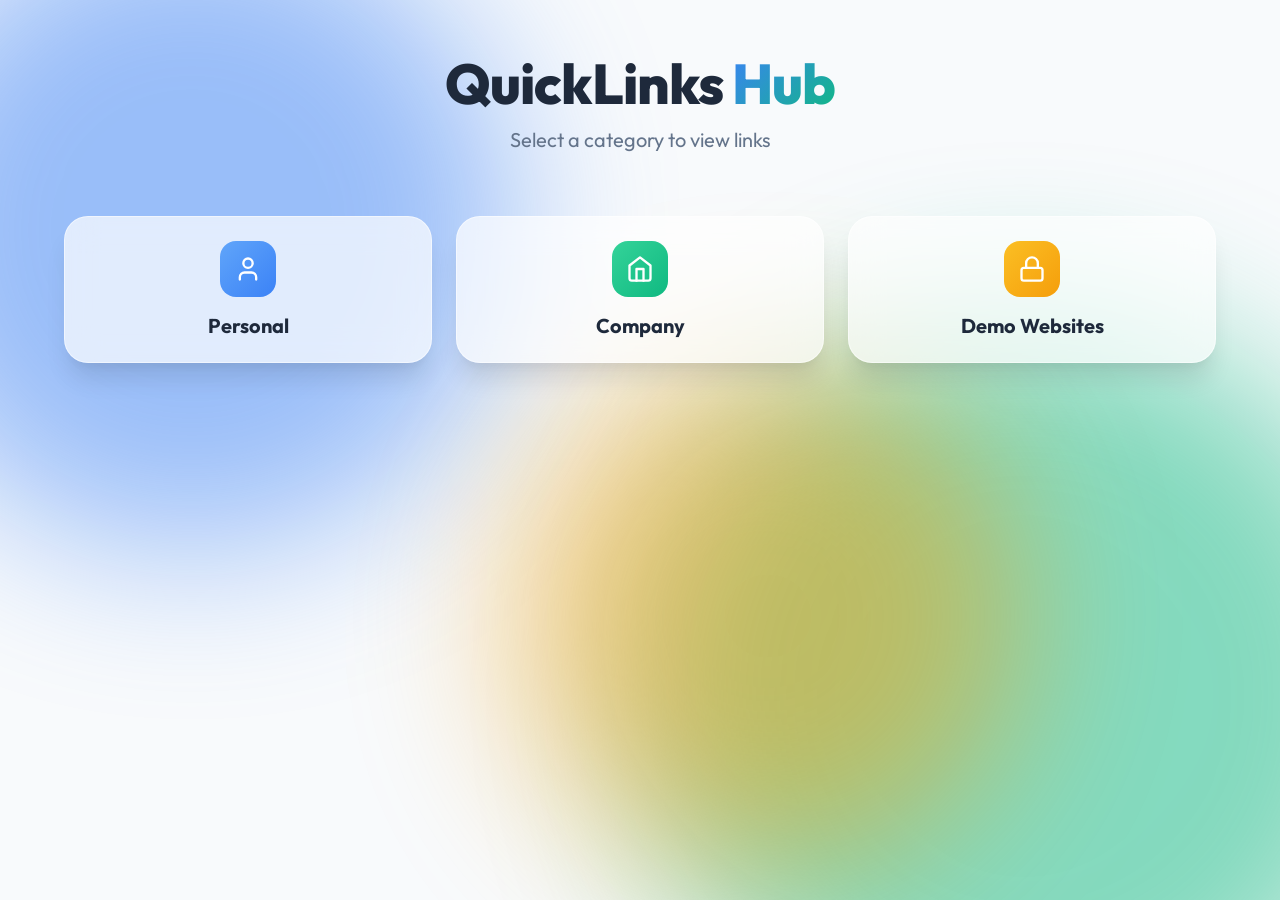
<file: index.html>
<!DOCTYPE html>
<html lang="en">
<head>
    <meta charset="UTF-8">
    <meta name="viewport" content="width=device-width, initial-scale=1.0">
    <title>QuickLinks Hub - Home</title>
    <link rel="stylesheet" href="style.css">
    <link href="https://fonts.googleapis.com/css2?family=Outfit:wght@300;400;600;800&display=swap" rel="stylesheet">
</head>
<body>
    <div class="background-elements">
        <div class="blob blob-blue"></div>
        <div class="blob blob-green"></div>
        <div class="blob blob-gold"></div>
    </div>

    <main class="container">
        <header>
            <h1>QuickLinks <span>Hub</span></h1>
            <p>Select a category to view links</p>
        </header>

        <div class="sections-wrapper" style="display: grid; grid-template-columns: repeat(auto-fit, minmax(200px, 1fr)); gap: 1.5rem;">
            
            <a href="personal/index.html" class="glass-panel nav-card" style="text-decoration: none; display: flex; flex-direction: column; align-items: center; text-align: center; gap: 1rem; padding: 1.5rem;">
                <div class="icon-wrap blue-bg" style="width: 56px; height: 56px; border-radius: 16px;">
                    <svg xmlns="http://www.w3.org/2000/svg" width="28" height="28" viewBox="0 0 24 24" fill="none" stroke="currentColor" stroke-width="2" stroke-linecap="round" stroke-linejoin="round"><path d="M19 21v-2a4 4 0 0 0-4-4H9a4 4 0 0 0-4 4v2"></path><circle cx="12" cy="7" r="4"></circle></svg>
                </div>
                <h2 style="color: var(--color-text); font-size: 1.25rem;">Personal</h2>
            </a>

            <a href="company/index.html" class="glass-panel nav-card" style="text-decoration: none; display: flex; flex-direction: column; align-items: center; text-align: center; gap: 1rem; padding: 1.5rem;">
                <div class="icon-wrap green-bg" style="width: 56px; height: 56px; border-radius: 16px;">
                    <svg xmlns="http://www.w3.org/2000/svg" width="28" height="28" viewBox="0 0 24 24" fill="none" stroke="currentColor" stroke-width="2" stroke-linecap="round" stroke-linejoin="round"><path d="M3 9l9-7 9 7v11a2 2 0 0 1-2 2H5a2 2 0 0 1-2-2z"></path><polyline points="9 22 9 12 15 12 15 22"></polyline></svg>
                </div>
                <h2 style="color: var(--color-text); font-size: 1.25rem;">Company</h2>
            </a>

            <a href="demo/index.html" class="glass-panel nav-card" style="text-decoration: none; display: flex; flex-direction: column; align-items: center; text-align: center; gap: 1rem; padding: 1.5rem;">
                <div class="icon-wrap gold-bg" style="width: 56px; height: 56px; border-radius: 16px;">
                    <svg xmlns="http://www.w3.org/2000/svg" width="28" height="28" viewBox="0 0 24 24" fill="none" stroke="currentColor" stroke-width="2" stroke-linecap="round" stroke-linejoin="round"><rect x="3" y="11" width="18" height="11" rx="2" ry="2"></rect><path d="M7 11V7a5 5 0 0 1 10 0v4"></path></svg>
                </div>
                <h2 style="color: var(--color-text); font-size: 1.25rem;">Demo Websites</h2>
            </a>

        </div>
    </main>
</body>
</html>
</file>
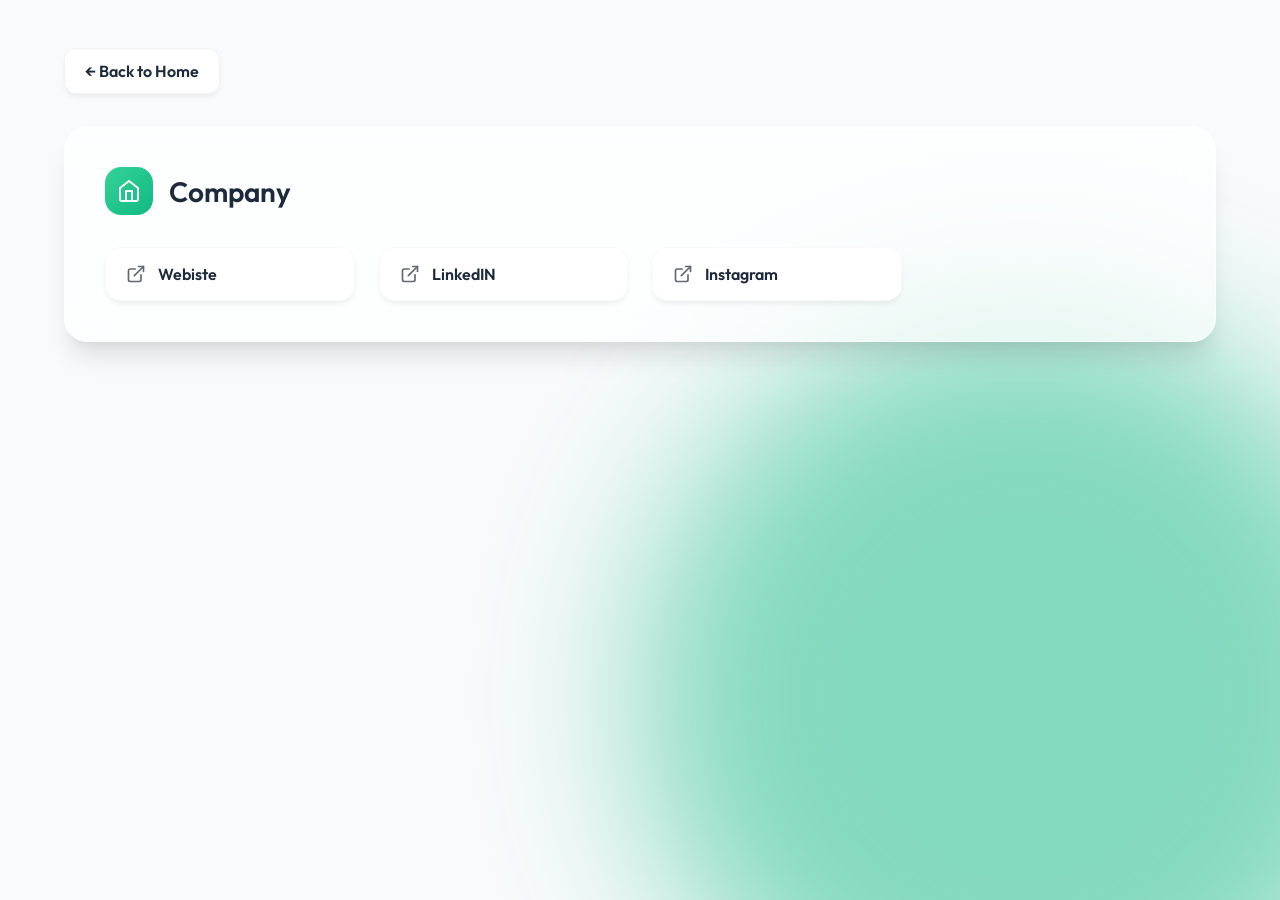
<file: company/index.html>
<!DOCTYPE html>
<html lang="en">
<head>
    <meta charset="UTF-8">
    <meta name="viewport" content="width=device-width, initial-scale=1.0">
    <title>Company Links</title>
    <link rel="stylesheet" href="../style.css">
    <link href="https://fonts.googleapis.com/css2?family=Outfit:wght@300;400;600;800&display=swap" rel="stylesheet">
</head>
<body>
    <div class="background-elements">
        <div class="blob blob-green"></div>
    </div>

    <main class="container">
        <div style="margin-bottom: 2rem;">
            <a href="../index.html" class="back-btn">← Back to Home</a>
        </div>
        
        <section class="glass-panel">
            <div class="section-header" style="justify-content: flex-start; cursor: default; pointer-events: none;">
                <div class="header-title">
                    <div class="icon-wrap green-bg">
                        <svg xmlns="http://www.w3.org/2000/svg" width="24" height="24" viewBox="0 0 24 24" fill="none" stroke="currentColor" stroke-width="2" stroke-linecap="round" stroke-linejoin="round"><path d="M3 9l9-7 9 7v11a2 2 0 0 1-2 2H5a2 2 0 0 1-2-2z"></path><polyline points="9 22 9 12 15 12 15 22"></polyline></svg>
                    </div>
                    <h2>Company</h2>
                </div>
            </div>
            <div class="section-content">
                <div class="links-grid" id="company-links">
                    <!-- Links injected via script -->
                </div>
            </div>
        </section>
    </main>

    <script src="../script.js"></script>
</body>
</html>
</file>
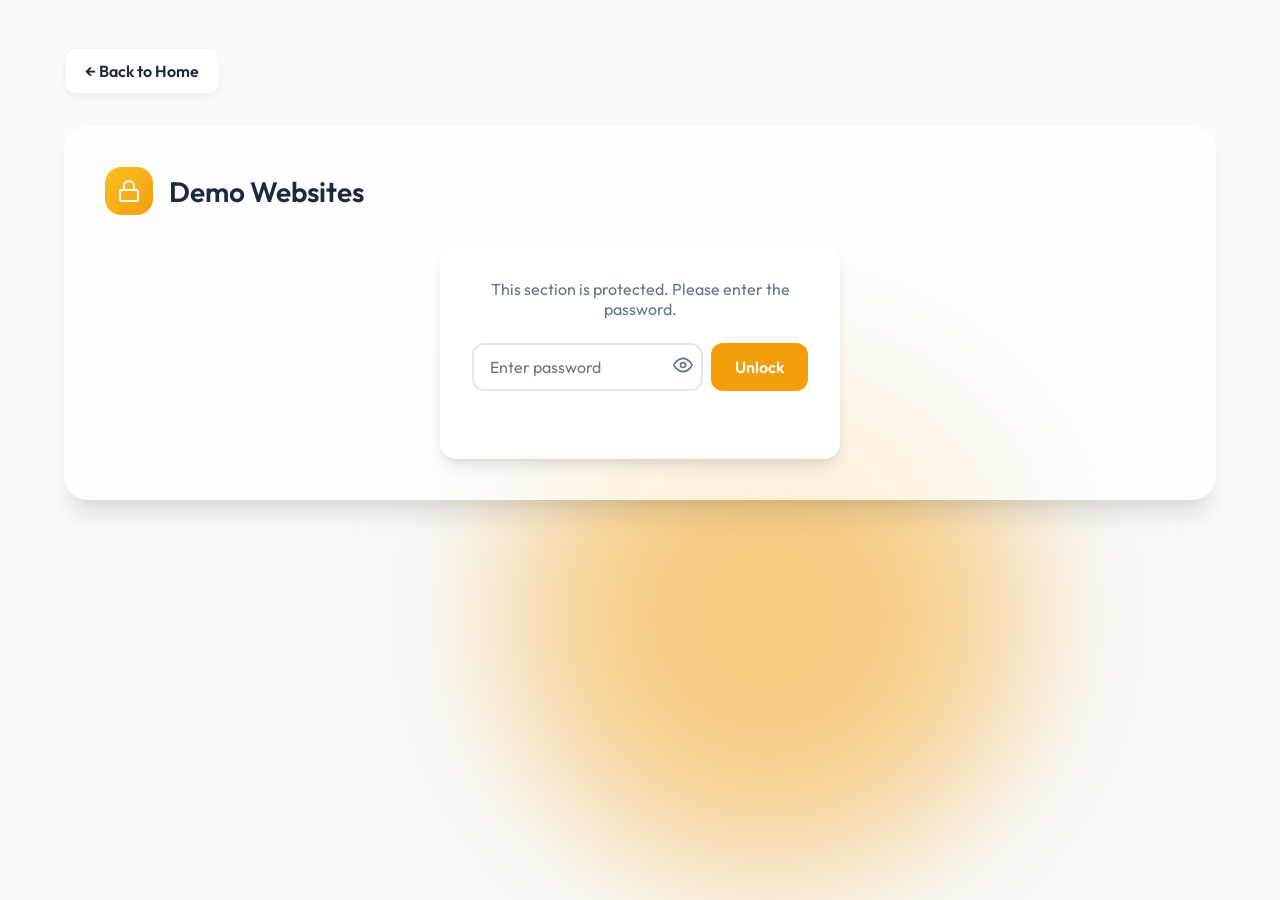
<file: demo/index.html>
<!DOCTYPE html>
<html lang="en">
<head>
    <meta charset="UTF-8">
    <meta name="viewport" content="width=device-width, initial-scale=1.0">
    <title>Demo Websites</title>
    <link rel="stylesheet" href="../style.css">
    <link href="https://fonts.googleapis.com/css2?family=Outfit:wght@300;400;600;800&display=swap" rel="stylesheet">
</head>
<body>
    <div class="background-elements">
        <div class="blob blob-gold"></div>
    </div>

    <main class="container">
        <div style="margin-bottom: 2rem;">
            <a href="../index.html" class="back-btn">← Back to Home</a>
        </div>
        
        <section class="glass-panel" id="demo-section">
            <div class="section-header" style="justify-content: flex-start; cursor: default; pointer-events: none;">
                <div class="header-title">
                    <div class="icon-wrap gold-bg">
                        <svg xmlns="http://www.w3.org/2000/svg" width="24" height="24" viewBox="0 0 24 24" fill="none" stroke="currentColor" stroke-width="2" stroke-linecap="round" stroke-linejoin="round"><rect x="3" y="11" width="18" height="11" rx="2" ry="2"></rect><path d="M7 11V7a5 5 0 0 1 10 0v4"></path></svg>
                    </div>
                    <h2>Demo Websites</h2>
                </div>
            </div>
            
            <div class="section-content">
                <div id="auth-container" class="auth-container">
                    <p>This section is protected. Please enter the password.</p>
                    <div class="input-group">
                        <div style="position: relative; flex: 1; display: flex;">
                            <input type="password" id="demo-password" placeholder="Enter password" style="width: 100%; padding-right: 40px;">
                            <button id="toggle-pwd-btn" style="position: absolute; right: 10px; top: 50%; transform: translateY(-50%); background: none; border: none; cursor: pointer; color: var(--color-text-light); padding: 0; min-width: auto; width: auto; box-shadow: none;">
                                <svg id="eye-icon" xmlns="http://www.w3.org/2000/svg" width="20" height="20" viewBox="0 0 24 24" fill="none" stroke="currentColor" stroke-width="2" stroke-linecap="round" stroke-linejoin="round">
                                    <path d="M1 12s4-8 11-8 11 8 11 8-4 8-11 8-11-8-11-8z"></path>
                                    <circle cx="12" cy="12" r="3"></circle>
                                </svg>
                            </button>
                        </div>
                        <button id="unlock-btn">Unlock</button>
                    </div>
                    <p id="auth-error" class="error-msg"></p>
                </div>

                <div class="links-grid hidden" id="demo-links">
                    <!-- Links will be injected here after auth -->
                </div>
            </div>
        </section>
    </main>

    <script src="../script.js"></script>
</body>
</html>
</file>
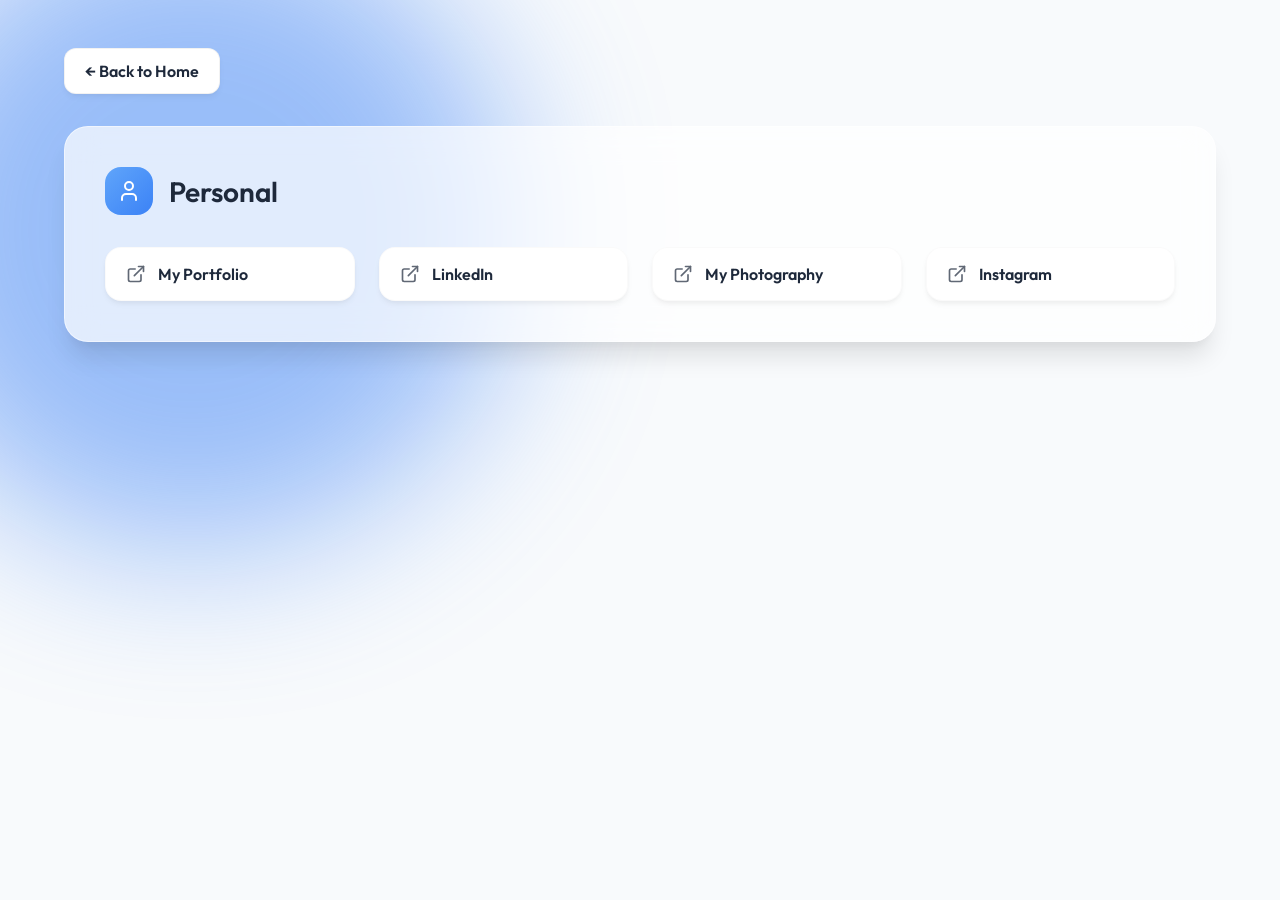
<file: personal/index.html>
<!DOCTYPE html>
<html lang="en">
<head>
    <meta charset="UTF-8">
    <meta name="viewport" content="width=device-width, initial-scale=1.0">
    <title>Personal Links</title>
    <link rel="stylesheet" href="../style.css">
    <link href="https://fonts.googleapis.com/css2?family=Outfit:wght@300;400;600;800&display=swap" rel="stylesheet">
</head>
<body>
    <div class="background-elements">
        <div class="blob blob-blue"></div>
    </div>

    <main class="container">
        <div style="margin-bottom: 2rem;">
            <a href="../index.html" class="back-btn">← Back to Home</a>
        </div>
        
        <section class="glass-panel">
            <div class="section-header" style="justify-content: flex-start; cursor: default; pointer-events: none;">
                <div class="header-title">
                    <div class="icon-wrap blue-bg">
                        <svg xmlns="http://www.w3.org/2000/svg" width="24" height="24" viewBox="0 0 24 24" fill="none" stroke="currentColor" stroke-width="2" stroke-linecap="round" stroke-linejoin="round"><path d="M19 21v-2a4 4 0 0 0-4-4H9a4 4 0 0 0-4 4v2"></path><circle cx="12" cy="7" r="4"></circle></svg>
                    </div>
                    <h2>Personal</h2>
                </div>
            </div>
            <div class="section-content">
                <div class="links-grid" id="personal-links">
                    <!-- Links injected via script -->
                </div>
            </div>
        </section>
    </main>

    <script src="../script.js"></script>
</body>
</html>
</file>
<file: style.css>
:root {
    --color-bg: #f8fafc;
    --color-text: #1e293b;
    --color-text-light: #64748b;
    
    --color-blue: #3b82f6;
    --color-blue-light: #eff6ff;
    
    --color-green: #10b981;
    --color-green-light: #ecfdf5;
    
    --color-gold: #f59e0b;
    --color-gold-light: #fffbeb;
    
    --color-white: #ffffff;
    --glass-bg: rgba(255, 255, 255, 0.7);
    --glass-border: rgba(255, 255, 255, 0.5);
    
    --shadow-sm: 0 4px 6px -1px rgba(0, 0, 0, 0.05), 0 2px 4px -1px rgba(0, 0, 0, 0.03);
    --shadow-md: 0 10px 15px -3px rgba(0, 0, 0, 0.1), 0 4px 6px -2px rgba(0, 0, 0, 0.05);
    --shadow-lg: 0 20px 25px -5px rgba(0, 0, 0, 0.1), 0 10px 10px -5px rgba(0, 0, 0, 0.04);
}

* {
    margin: 0;
    padding: 0;
    box-sizing: border-box;
}

body {
    font-family: 'Outfit', sans-serif;
    background-color: var(--color-bg);
    color: var(--color-text);
    min-height: 100vh;
    position: relative;
    overflow-x: hidden;
}

/* Background Animated Blobs */
.background-elements {
    position: fixed;
    top: 0;
    left: 0;
    width: 100%;
    height: 100%;
    z-index: -1;
    overflow: hidden;
    pointer-events: none;
}

.blob {
    position: absolute;
    border-radius: 50%;
    filter: blur(80px);
    opacity: 0.5;
    animation: float 20s infinite ease-in-out alternate;
}

.blob-blue {
    top: -10%;
    left: -10%;
    width: 50vw;
    height: 50vw;
    background: var(--color-blue);
    animation-delay: 0s;
}

.blob-green {
    bottom: -20%;
    right: -10%;
    width: 60vw;
    height: 60vw;
    background: var(--color-green);
    animation-delay: -5s;
}

.blob-gold {
    top: 40%;
    left: 40%;
    width: 40vw;
    height: 40vw;
    background: var(--color-gold);
    animation-delay: -10s;
}

@keyframes float {
    0% { transform: translate(0, 0) scale(1); }
    100% { transform: translate(5%, 5%) scale(1.1); }
}

.container {
    max-width: 1200px;
    margin: 0 auto;
    padding: 3rem 1.5rem;
}

header {
    text-align: center;
    margin-bottom: 4rem;
}

header h1 {
    font-size: 3.5rem;
    font-weight: 800;
    letter-spacing: -1px;
    margin-bottom: 0.5rem;
}

header h1 span {
    background: linear-gradient(135deg, var(--color-blue), var(--color-green));
    -webkit-background-clip: text;
    -webkit-text-fill-color: transparent;
}

header p {
    color: var(--color-text-light);
    font-size: 1.25rem;
}

.sections-wrapper {
    display: flex;
    flex-direction: column;
    gap: 3rem;
}

.glass-panel {
    background: var(--glass-bg);
    backdrop-filter: blur(16px);
    -webkit-backdrop-filter: blur(16px);
    border: 1px solid var(--glass-border);
    border-radius: 24px;
    padding: 2.5rem;
    box-shadow: var(--shadow-lg);
    transition: transform 0.3s ease, box-shadow 0.3s ease;
}

.glass-panel:hover {
    transform: translateY(-5px);
    box-shadow: 0 25px 30px -5px rgba(0, 0, 0, 0.12);
}

.section-header {
    display: flex;
    align-items: center;
    justify-content: space-between;
    margin-bottom: 0;
    cursor: pointer;
    user-select: none;
    transition: opacity 0.2s;
}

.section-header:hover {
    opacity: 0.8;
}

.header-title {
    display: flex;
    align-items: center;
    gap: 1rem;
}

.toggle-icon {
    font-size: 1.25rem;
    color: var(--color-text-light);
    transition: transform 0.3s ease;
}

.section-header.active .toggle-icon {
    transform: rotate(180deg);
}

.section-content {
    margin-top: 2rem;
    animation: fadeIn 0.3s ease;
}

@keyframes fadeIn {
    from { opacity: 0; transform: translateY(-10px); }
    to { opacity: 1; transform: translateY(0); }
}

.icon-wrap {
    width: 48px;
    height: 48px;
    border-radius: 16px;
    display: flex;
    align-items: center;
    justify-content: center;
    color: white;
}

.blue-bg { background: linear-gradient(135deg, #60a5fa, var(--color-blue)); }
.green-bg { background: linear-gradient(135deg, #34d399, var(--color-green)); }
.gold-bg { background: linear-gradient(135deg, #fbbf24, var(--color-gold)); }

.section-header h2 {
    font-size: 1.75rem;
    font-weight: 600;
}

.links-grid {
    display: grid;
    grid-template-columns: repeat(auto-fill, minmax(200px, 1fr));
    gap: 1.5rem;
}

.link-card {
    display: flex;
    align-items: center;
    padding: 1rem 1.25rem;
    background: var(--color-white);
    border-radius: 16px;
    text-decoration: none;
    color: var(--color-text);
    font-weight: 600;
    box-shadow: var(--shadow-sm);
    transition: all 0.2s ease;
    border: 1px solid rgba(0,0,0,0.02);
    gap: 0.75rem;
}

.link-card:hover {
    transform: translateY(-3px) scale(1.02);
    box-shadow: var(--shadow-md);
    background: var(--color-blue-light);
    color: var(--color-blue);
    border-color: #bfdbfe;
}

.link-card.company-link:hover {
    background: var(--color-green-light);
    color: var(--color-green);
    border-color: #a7f3d0;
}

.link-card.demo-link:hover {
    background: var(--color-gold-light);
    color: var(--color-gold);
    border-color: #fde68a;
}

.link-icon {
    width: 20px;
    height: 20px;
    opacity: 0.7;
}

.credentials-btn {
    background: none;
    border: none;
    color: var(--color-text-light);
    cursor: pointer;
    padding: 0.5rem;
    border-radius: 8px;
    transition: all 0.2s ease;
    display: flex;
    align-items: center;
    justify-content: center;
}
.credentials-btn:hover {
    background: rgba(0,0,0,0.05);
    color: var(--color-gold);
}

.nav-card {
    transition: all 0.3s ease;
    cursor: pointer;
}

.nav-card:hover {
    transform: translateY(-8px);
    box-shadow: 0 25px 30px -5px rgba(0, 0, 0, 0.15);
    background: white;
}

.back-btn {
    display: inline-flex;
    align-items: center;
    padding: 0.75rem 1.25rem;
    background: var(--color-white);
    border-radius: 12px;
    text-decoration: none;
    color: var(--color-text);
    font-weight: 600;
    box-shadow: var(--shadow-sm);
    transition: all 0.2s ease;
    border: 1px solid rgba(0,0,0,0.05);
}

.back-btn:hover {
    transform: translateX(-5px);
    box-shadow: var(--shadow-md);
    background: var(--color-blue-light);
    color: var(--color-blue);
}

.auth-container {
    background: var(--color-white);
    padding: 2rem;
    border-radius: 16px;
    text-align: center;
    max-width: 400px;
    margin: 0 auto;
    box-shadow: var(--shadow-md);
}

.auth-container p {
    margin-bottom: 1.5rem;
    color: var(--color-text-light);
}

.input-group {
    display: flex;
    gap: 0.5rem;
}

.input-group input {
    flex: 1;
    padding: 0.75rem 1rem;
    border: 2px solid #e2e8f0;
    border-radius: 12px;
    font-family: inherit;
    font-size: 1rem;
    outline: none;
    transition: border-color 0.2s;
}

.input-group input:focus {
    border-color: var(--color-gold);
}

/* Hide default browser eye icon for passwords */
input[type="password"]::-ms-reveal,
input[type="password"]::-ms-clear {
    display: none;
}
input[type="password"]::-webkit-contacts-auto-fill-button,
input[type="password"]::-webkit-credentials-auto-fill-button {
    visibility: hidden;
    pointer-events: none;
    position: absolute;
    right: 0;
}

.input-group button {
    padding: 0.75rem 1.5rem;
    background: var(--color-gold);
    color: white;
    border: none;
    border-radius: 12px;
    font-family: inherit;
    font-size: 1rem;
    font-weight: 600;
    cursor: pointer;
    transition: background 0.2s;
}

.input-group button:hover {
    background: #d97706;
}

.error-msg {
    color: #ef4444 !important;
    margin-top: 1rem;
    margin-bottom: 0 !important;
    font-size: 0.875rem;
    min-height: 20px;
}

.hidden {
    display: none !important;
}

/* Responsive */
@media (max-width: 768px) {
    header h1 {
        font-size: 2.5rem;
    }
    
    .glass-panel {
        padding: 1.5rem;
    }
    
    .links-grid {
        grid-template-columns: repeat(auto-fill, minmax(150px, 1fr));
    }
}

@media (max-width: 480px) {
    .auth-container {
        padding: 1.25rem;
    }
    
    .input-group {
        flex-direction: column;
    }
    
    .input-group button {
        width: 100%;
    }
}
</file>
